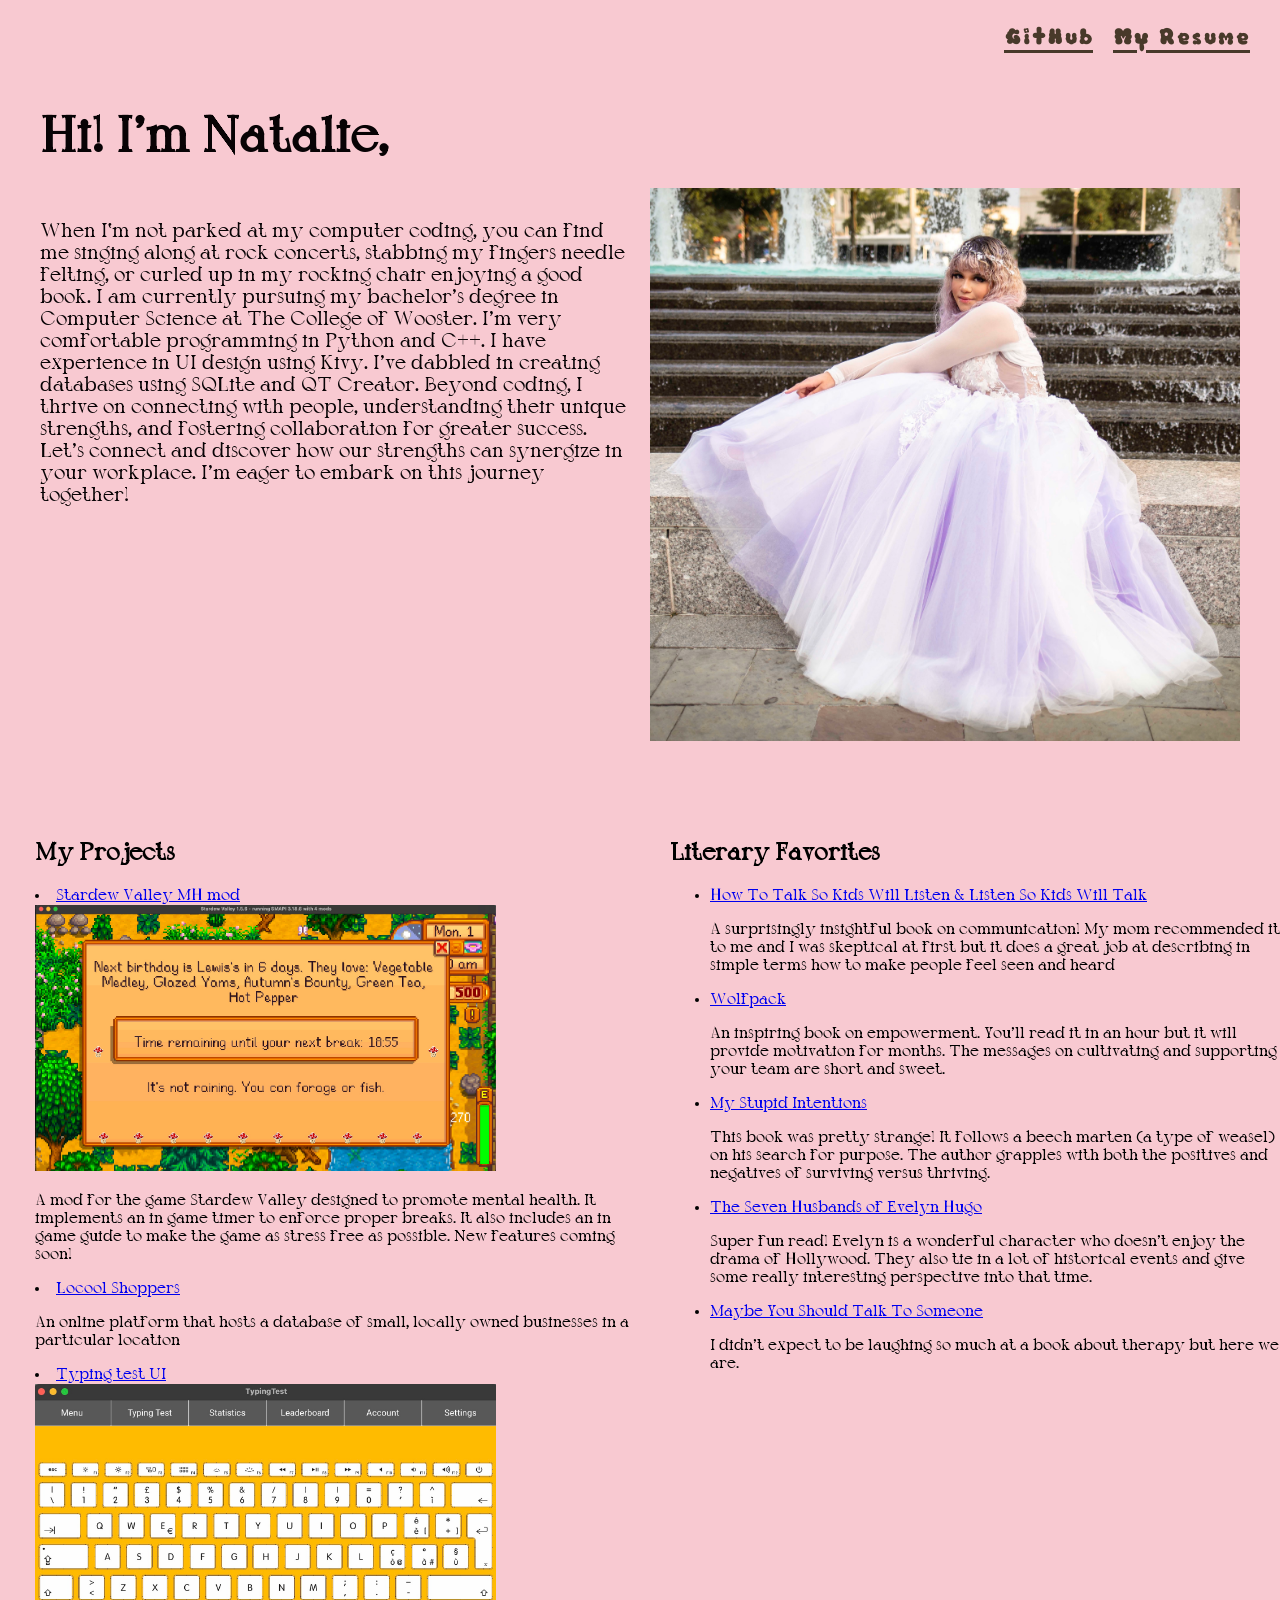
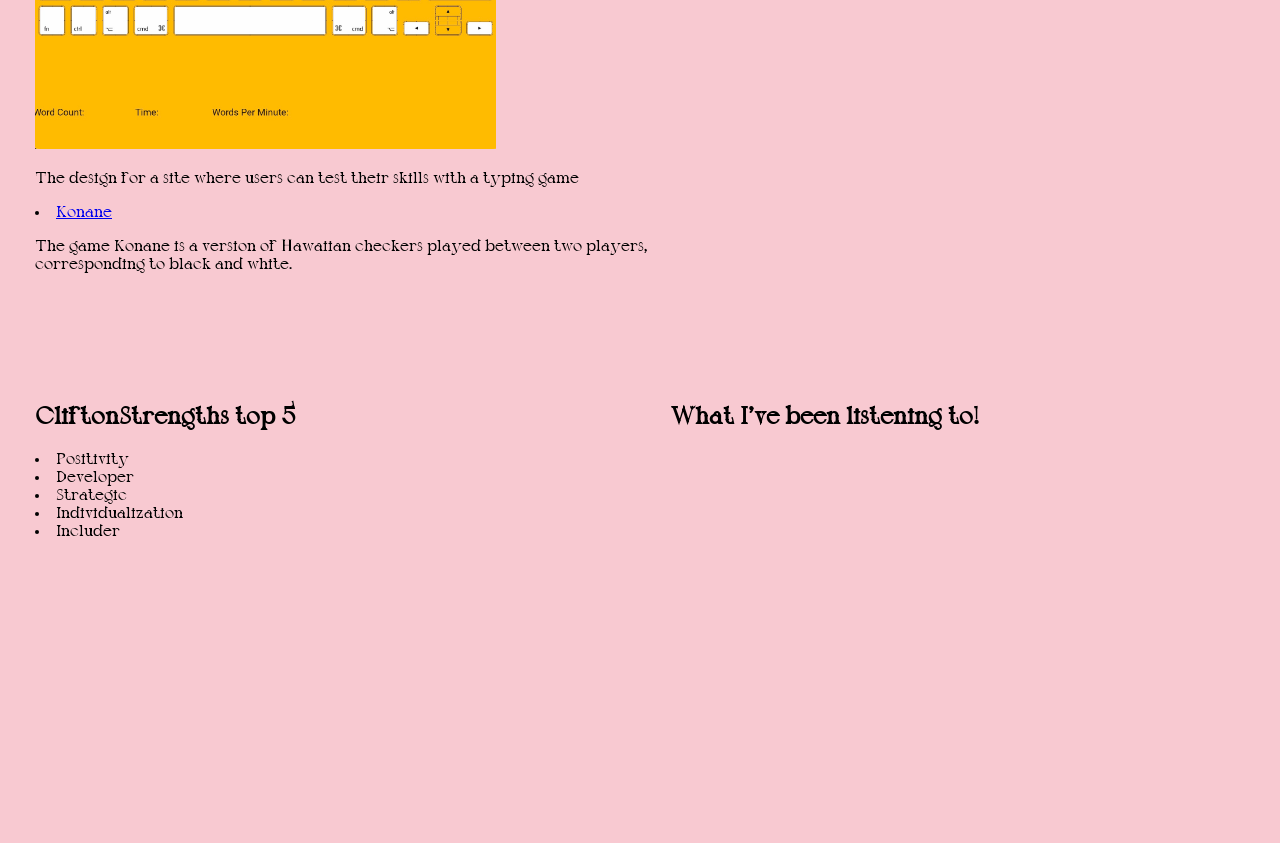
<file: index.html>
<!DOCTYPE html>
<html lang="en">
<head>
    <meta charset="UTF-8">
    <meta name="viewport" content="width=device-width, initial-scale=1.0">
    <title>My Resume</title>
    <link rel="stylesheet" href="css/styles.css">
</head>
<body>
    <div class="button-container">
        <a class="custom-button" href="https://github.com/npargas24">GitHub</a>
        <a class="custom-button" href="./files/Resume Updated 2024.pdf" download="Natalie Pargas Resume">My Resume</a>
    </div>
    <div class = "top-container">
        <header>
            <h1>Hi! I'm Natalie,</h1>
            <div class ="about-container"> 
                <p> 
                    When I’m not parked at my computer coding, you can find me singing along at rock concerts, 
                    stabbing my fingers needle felting, or curled up in my rocking chair enjoying a good book. 
                    I am currently pursuing my bachelor's degree in Computer Science at The College
                    of Wooster. I'm very comfortable programming in Python and C++. I have experience in UI design 
                    using Kivy. I've dabbled in creating databases using SQLite and QT Creator. Beyond coding, 
                    I thrive on connecting with people, understanding their unique strengths, and 
                    fostering collaboration for greater success. Let's connect and discover how our 
                    strengths can synergize in your workplace. I'm eager to embark on this journey together!         
                </p>           
            </div>
        </header>
        <div class="profile-pic-container">
            <img class="profile-picture" src="../Resume_Website/img/temp-profile-pic.jpg" >
        </div>
    </div>

    <div class="description-container">
        <section id="category1" class="description-category">
            <div>
                <h2>My Projects</h2>
                <li><a href="https://github.com/npargas24/Stardew-Valley-MH-Mod.git">Stardew Valley MH mod</a></li>
                <img class="project-pictures" src="../img/sdvmhss.jpg">
                <p>A mod for the game Stardew Valley designed to promote mental health. It implements an in game timer to enforce proper breaks. It also includes an in game guide to make the game as stress free as possible. New features coming soon!</p>
                <li><a href="https://github.com/npargas24/locool-shoppers.git"> Locool Shoppers</a></li>
                <p>An online platform that hosts a database of small, locally owned businesses in a particular location</p>
                <li><a href="https://github.com/npargas24/entropy-software.git">Typing test UI</a></li>
                <img class="project-pictures" src="../img/typing test/ttpg3.jpg">
                <p>The design for a site where users can test their skills with a typing game</p>
                <li><a href="https://github.com/Qdawg0202/Konane.git">Konane</a></li>
                <p>The game Konane is a version of Hawaiian checkers played between two players, corresponding to black and white.</p>
            </div>
        </section>
    
        <section id="category2" class="description-category">
            <div>
                <h2>Literary Favorites</h2>
                <ul>
                    <li><a href="https://www.goodreads.com/en/book/show/769016"> How To Talk So Kids Will Listen & Listen So Kids Will Talk</a></li>
                    <p>A surprisingly insightful book on communication! My mom recommended it to me and I was skeptical at first but it does a great job at describing in simple terms how to make people feel seen and heard</p>
                    <li><a href="https://www.goodreads.com/en/book/show/51952355">Wolfpack</a></li>
                    <p>An inspiring book on empowerment. You'll read it in an hour but it will provide motivation for months. The messages on cultivating and supporting your team are short and sweet.</p>
                    <li><a href="https://www.goodreads.com/book/show/121988866-my-stupid-intentions"> My Stupid Intentions </a> </li>
                    <p>This book was pretty strange! It follows a beech marten (a type of weasel) on his search for purpose. The author grapples with both the positives and negatives of surviving versus thriving.</p>
                    <li><a href="https://www.goodreads.com/book/show/32620332-the-seven-husbands-of-evelyn-hugo">The Seven Husbands of Evelyn Hugo</a></li>
                    <p>Super fun read! Evelyn is a wonderful character who doesn't enjoy the drama of Hollywood. They also tie in a lot of historical events and give some really interesting perspective into that time.</p>
                    <li><a href="https://www.goodreads.com/book/show/37570546-maybe-you-should-talk-to-someone">Maybe You Should Talk To Someone</a></li>
                    <p>I didn't expect to be laughing so much at a book about therapy but here we are.</p>
                  </ul>
            </div>
        </section>
    </div>
    
    <div class="description-container">
        <section id="category3" class="description-category">
            <div>
                <h2>CliftonStrengths top 5</h2>
                <li>Positivity </li>
                <li>Developer</li>
                <li>Strategic</li>
                <li>Individualization</li>
                <li>Includer</li>
            </div>
        </section>
    
        <section id="category4" class="description-category">
            <div>
                <h2>What I've been listening to!</h2>
                <iframe style="border-radius:12px" src="https://open.spotify.com/embed/playlist/5nTtZgK5kudLntACYiy6XQ?utm_source=generator" width="100%" height="352" frameBorder="0" allowfullscreen="" allow="autoplay; clipboard-write; encrypted-media; fullscreen; picture-in-picture" loading="lazy"></iframe>
            </div>
        </section>
    </div>
    
    

</body>
</html>
</file>
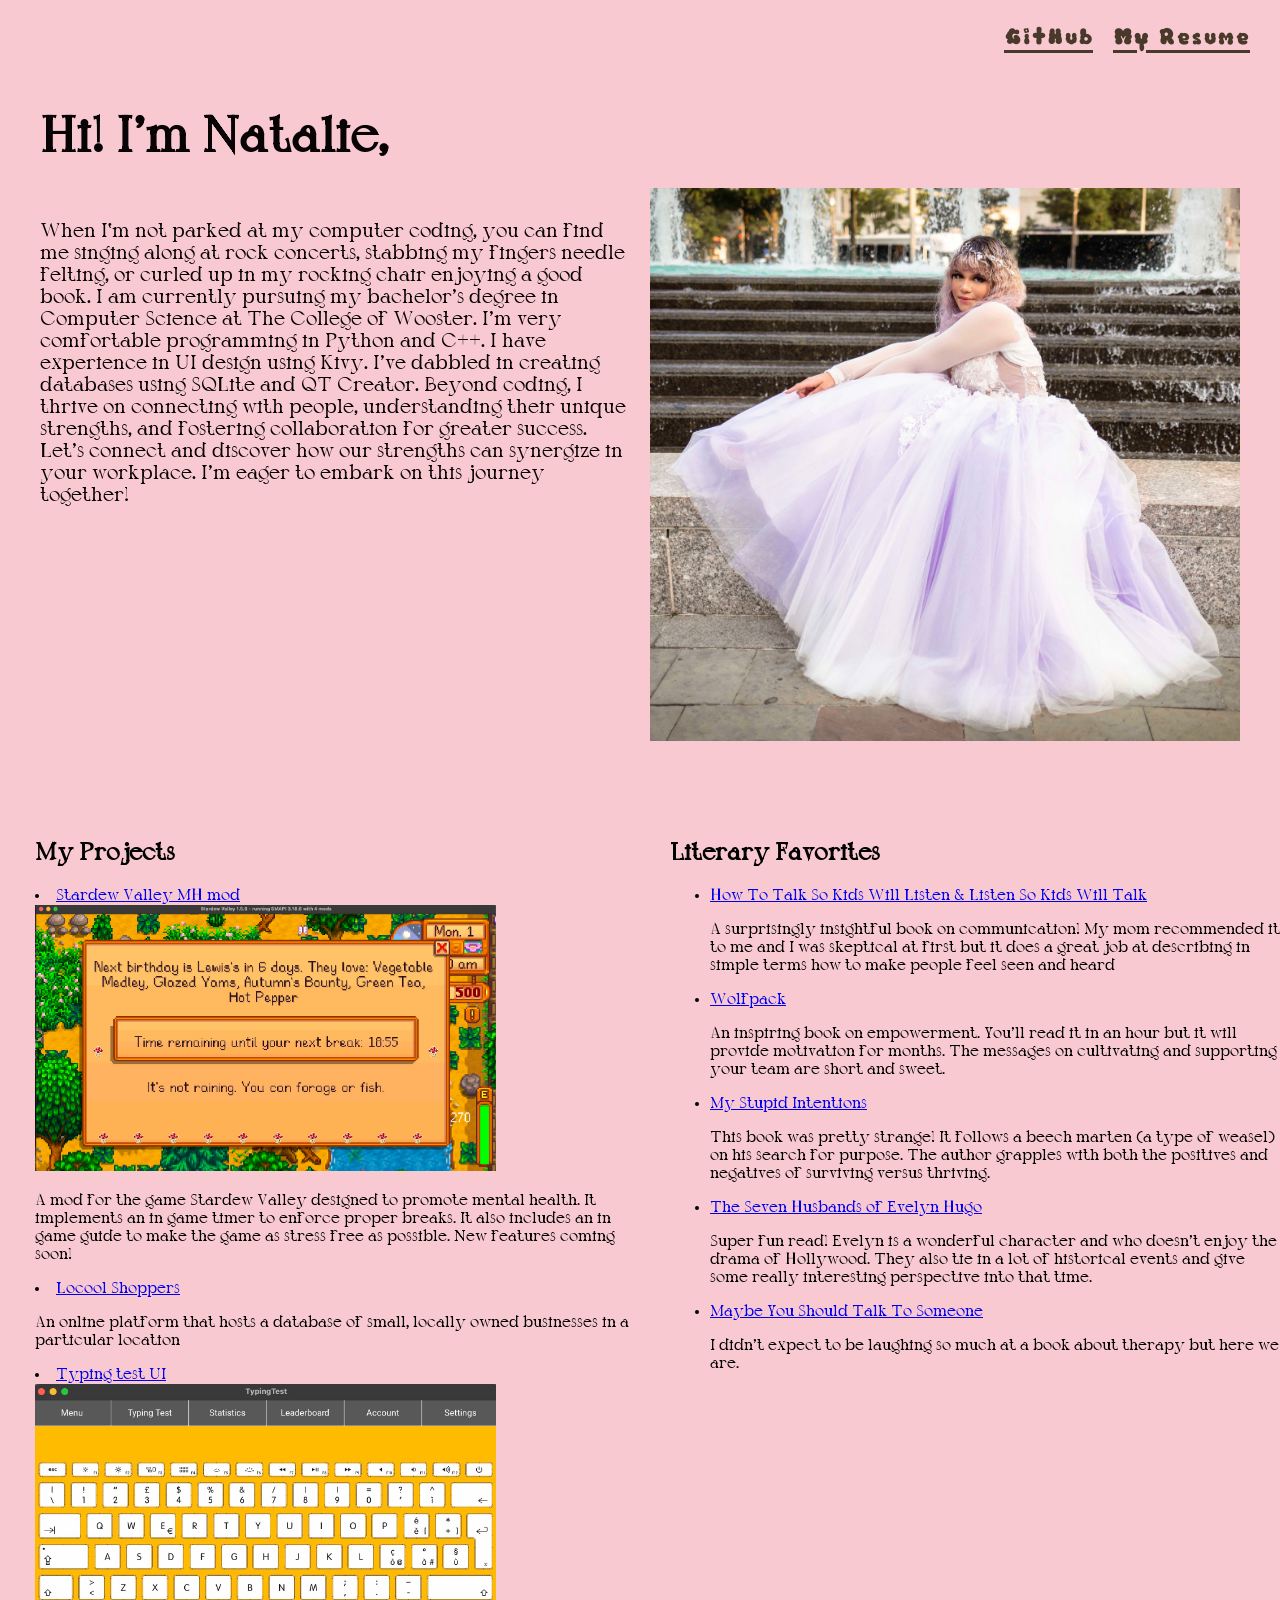
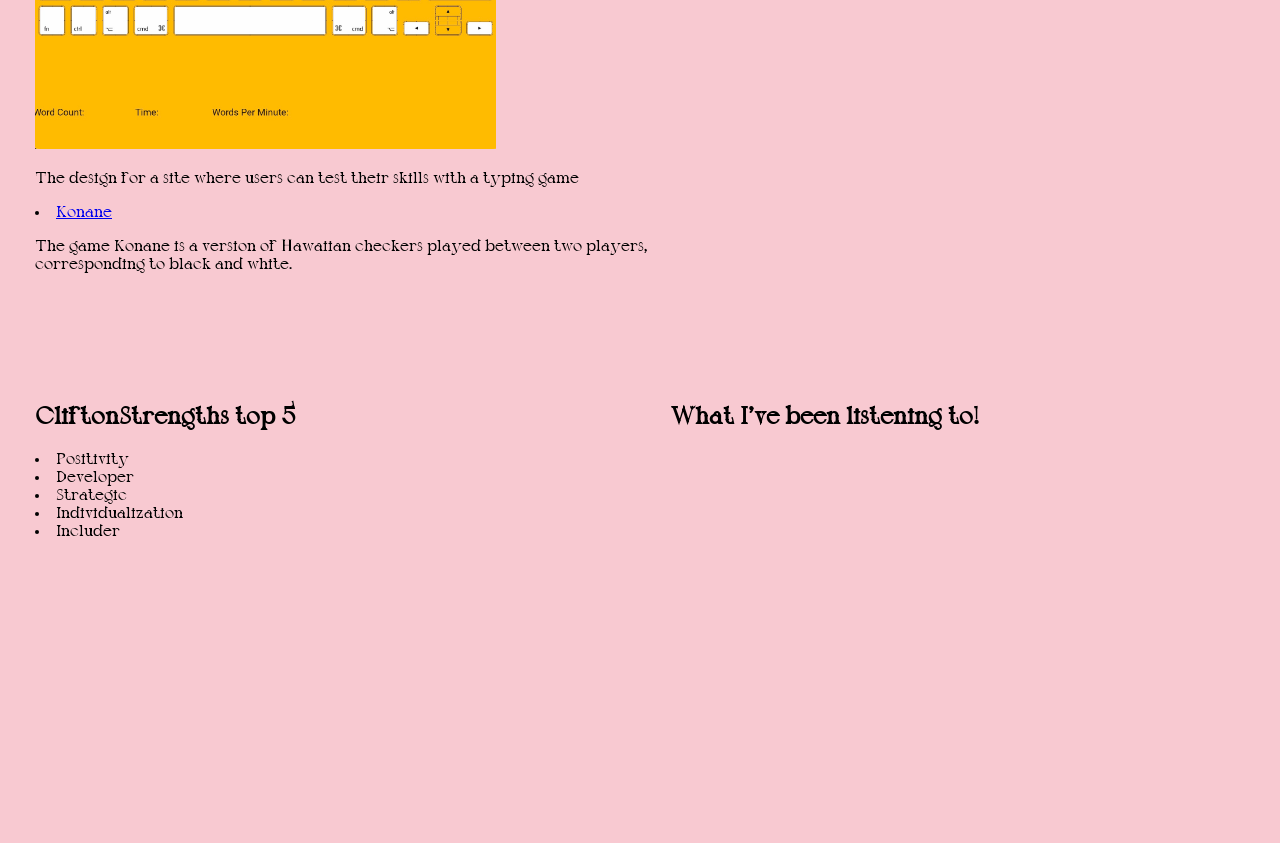
<file: Resume_Website/index.html>
<!DOCTYPE html>
<html lang="en">
<head>
    <meta charset="UTF-8">
    <meta name="viewport" content="width=device-width, initial-scale=1.0">
    <title>My Resume</title>
    <link rel="stylesheet" href="css/styles.css">
</head>
<body>
    <div class="button-container">
        <a class="custom-button" href="https://github.com/npargas24">GitHub</a>
        <a class="custom-button" href="./files/Resume Updated 2024.pdf" download="Natalie Pargas Resume">My Resume</a>
    </div>
    <div class = "top-container">
        <header>
            <h1>Hi! I'm Natalie,</h1>
            <div class ="about-container"> 
                <p> 
                    When I’m not parked at my computer coding, you can find me singing along at rock concerts, 
                    stabbing my fingers needle felting, or curled up in my rocking chair enjoying a good book. 
                    I am currently pursuing my bachelor's degree in Computer Science at The College
                    of Wooster. I'm very comfortable programming in Python and C++. I have experience in UI design 
                    using Kivy. I've dabbled in creating databases using SQLite and QT Creator. Beyond coding, 
                    I thrive on connecting with people, understanding their unique strengths, and 
                    fostering collaboration for greater success. Let's connect and discover how our 
                    strengths can synergize in your workplace. I'm eager to embark on this journey together!         
                </p>           
            </div>
        </header>
        <div class="profile-pic-container">
            <img class="profile-picture" src="../Resume_Website/img/temp-profile-pic.jpg" >
        </div>
    </div>

    <div class="description-container">
        <section id="category1" class="description-category">
            <div>
                <h2>My Projects</h2>
                <li><a href="https://github.com/npargas24/Stardew-Valley-MH-Mod.git">Stardew Valley MH mod</a></li>
                <img class="project-pictures" src="../Resume_Website/img/sdvmhss.jpg">
                <p>A mod for the game Stardew Valley designed to promote mental health. It implements an in game timer to enforce proper breaks. It also includes an in game guide to make the game as stress free as possible. New features coming soon!</p>
                <li><a href="https://github.com/npargas24/locool-shoppers.git"> Locool Shoppers</a></li>
                <p>An online platform that hosts a database of small, locally owned businesses in a particular location</p>
                <li><a href="https://github.com/npargas24/entropy-software.git">Typing test UI</a></li>
                <img class="project-pictures" src="../Resume_Website/img/typing test/ttpg3.jpg">
                <p>The design for a site where users can test their skills with a typing game</p>
                <li><a href="https://github.com/Qdawg0202/Konane.git">Konane</a></li>
                <p>The game Konane is a version of Hawaiian checkers played between two players, corresponding to black and white.</p>
            </div>
        </section>
    
        <section id="category2" class="description-category">
            <div>
                <h2>Literary Favorites</h2>
                <ul>
                    <li><a href="https://www.goodreads.com/en/book/show/769016"> How To Talk So Kids Will Listen & Listen So Kids Will Talk</a></li>
                    <p>A surprisingly insightful book on communication! My mom recommended it to me and I was skeptical at first but it does a great job at describing in simple terms how to make people feel seen and heard</p>
                    <li><a href="https://www.goodreads.com/en/book/show/51952355">Wolfpack</a></li>
                    <p>An inspiring book on empowerment. You'll read it in an hour but it will provide motivation for months. The messages on cultivating and supporting your team are short and sweet.</p>
                    <li><a href="https://www.goodreads.com/book/show/121988866-my-stupid-intentions"> My Stupid Intentions </a> </li>
                    <p>This book was pretty strange! It follows a beech marten (a type of weasel) on his search for purpose. The author grapples with both the positives and negatives of surviving versus thriving.</p>
                    <li><a href="https://www.goodreads.com/book/show/32620332-the-seven-husbands-of-evelyn-hugo">The Seven Husbands of Evelyn Hugo</a></li>
                    <p>Super fun read! Evelyn is a wonderful character and who doesn't enjoy the drama of Hollywood. They also tie in a lot of historical events and give some really interesting perspective into that time.</p>
                    <li><a href="https://www.goodreads.com/book/show/37570546-maybe-you-should-talk-to-someone">Maybe You Should Talk To Someone</a></li>
                    <p>I didn't expect to be laughing so much at a book about therapy but here we are.</p>
                  </ul>
            </div>
        </section>
    </div>
    
    <div class="description-container">
        <section id="category3" class="description-category">
            <div>
                <h2>CliftonStrengths top 5</h2>
                <li>Positivity </li>
                <li>Developer</li>
                <li>Strategic</li>
                <li>Individualization</li>
                <li>Includer</li>
            </div>
        </section>
    
        <section id="category4" class="description-category">
            <div>
                <h2>What I've been listening to!</h2>
                <iframe style="border-radius:12px" src="https://open.spotify.com/embed/playlist/5nTtZgK5kudLntACYiy6XQ?utm_source=generator" width="100%" height="352" frameBorder="0" allowfullscreen="" allow="autoplay; clipboard-write; encrypted-media; fullscreen; picture-in-picture" loading="lazy"></iframe>
            </div>
        </section>
    </div>
    
    

</body>
</html>
</file>
<file: css/styles.css>
@font-face {
    font-family:Regular;
    src: url('../fonts/Bloom-Regular.otf');
}

@font-face {
    font-family:Karyna Manukian;
    src: url('../fonts/Calypso.ttf');
}

body {
    font-family: Arial, sans-serif;
    background-color: #F8C9D1;
    /*color: #564A4A;*/
    /*background: linear-gradient(to bottom, #F8C9D1, #CCF5AC);*/
    display: flex;
    flex-direction: row;
    flex-wrap: wrap;
    margin: 0;
    padding: 0;
}

header {
    font-family:Karyna Manukian;
    color: #080305;
    width: 50%;
    height: 100%;
    margin-top: 10px;
    padding: 20px;
    font-size: 25px;
}

.top-container {
    display: flex;
    flex-direction: row;
    width: 100%;
    height: auto;
    padding: 20px;
    align-items:flex-end;
}

.profile-pic-container {
    display: flex;
    flex-direction: column;
    width: 50%;
    justify-content: flex-end;
    align-items: right;
    margin-top: 90px;
    margin-right: 20px;
}

.profile-picture {
    width: 100%;
    height: auto;
}

.project-pictures {
    width: 75%;
    height: auto;
}

section {
    font-family: Karyna Manukian;
    display: flex;
    flex-wrap: nowrap;
    padding: 20px;
    padding-top: 65px;
}

h2 {
    margin-top: 0;
}

.about-container {
    font-family: Karyna Manukian;
    font-size: 20px;
    display:flex;
    flex-wrap:wrap;
    flex-direction:column;
}

/*
.description-container {
    display:flex;
    flex-wrap:wrap; 
    justify-content: space-between;
    padding:15px;
}

.description-category {
    width: calc(50% - 10px);
    margin-bottom: 20px;
}
*/

.description-container {
    display: grid;
    grid-template-columns: repeat(2, 1fr); /* splitting columns */
    gap: 20px; 
    padding: 15px;
    width: 100%
}

.description-category {
    width: 100%; 
}


.button-container {
    padding:20px;
    margin-left: auto;
    display: flex;
    justify-content: flex-end;
}
.custom-button,
.custom-button:visited {
      display: inline-block;
      font-family: Regular;
      background-color:#F8C9D1;
      color: #48392A;
      font-size: 32px;
      padding: 5px 10px;
}

.custom-button:hover {
      background: #6F4E37;
      color: #3c281a;
}
</file>
<file: Resume_Website/css/styles.css>
@font-face {
    font-family:Regular;
    src: url('../fonts/Bloom-Regular.otf');
}

@font-face {
    font-family:Karyna Manukian;
    src: url('../fonts/Calypso.ttf');
}

body {
    font-family: Arial, sans-serif;
    background-color: #F8C9D1;
    /*color: #564A4A;*/
    /*background: linear-gradient(to bottom, #F8C9D1, #CCF5AC);*/
    display: flex;
    flex-direction: row;
    flex-wrap: wrap;
    margin: 0;
    padding: 0;
}

header {
    font-family:Karyna Manukian;
    color: #080305;
    width: 50%;
    height: 100%;
    margin-top: 10px;
    padding: 20px;
    font-size: 25px;
}

.top-container {
    display: flex;
    flex-direction: row;
    width: 100%;
    height: auto;
    padding: 20px;
    align-items:flex-end;
}

.profile-pic-container {
    display: flex;
    flex-direction: column;
    width: 50%;
    justify-content: flex-end;
    align-items: right;
    margin-top: 90px;
    margin-right: 20px;
}

.profile-picture {
    width: 100%;
    height: auto;
}

.project-pictures {
    width: 75%;
    height: auto;
}

section {
    font-family: Karyna Manukian;
    display: flex;
    flex-wrap: nowrap;
    padding: 20px;
    padding-top: 65px;
}

h2 {
    margin-top: 0;
}

.about-container {
    font-family: Karyna Manukian;
    font-size: 20px;
    display:flex;
    flex-wrap:wrap;
    flex-direction:column;
}

/*
.description-container {
    display:flex;
    flex-wrap:wrap; 
    justify-content: space-between;
    padding:15px;
}

.description-category {
    width: calc(50% - 10px);
    margin-bottom: 20px;
}
*/

.description-container {
    display: grid;
    grid-template-columns: repeat(2, 1fr); /* splitting columns */
    gap: 20px; 
    padding: 15px;
    width: 100%
}

.description-category {
    width: 100%; 
}


.button-container {
    padding:20px;
    margin-left: auto;
    display: flex;
    justify-content: flex-end;
}
.custom-button,
.custom-button:visited {
      display: inline-block;
      font-family: Regular;
      background-color:#F8C9D1;
      color: #48392A;
      font-size: 32px;
      padding: 5px 10px;
}

.custom-button:hover {
      background: #6F4E37;
      color: #3c281a;
}
</file>
